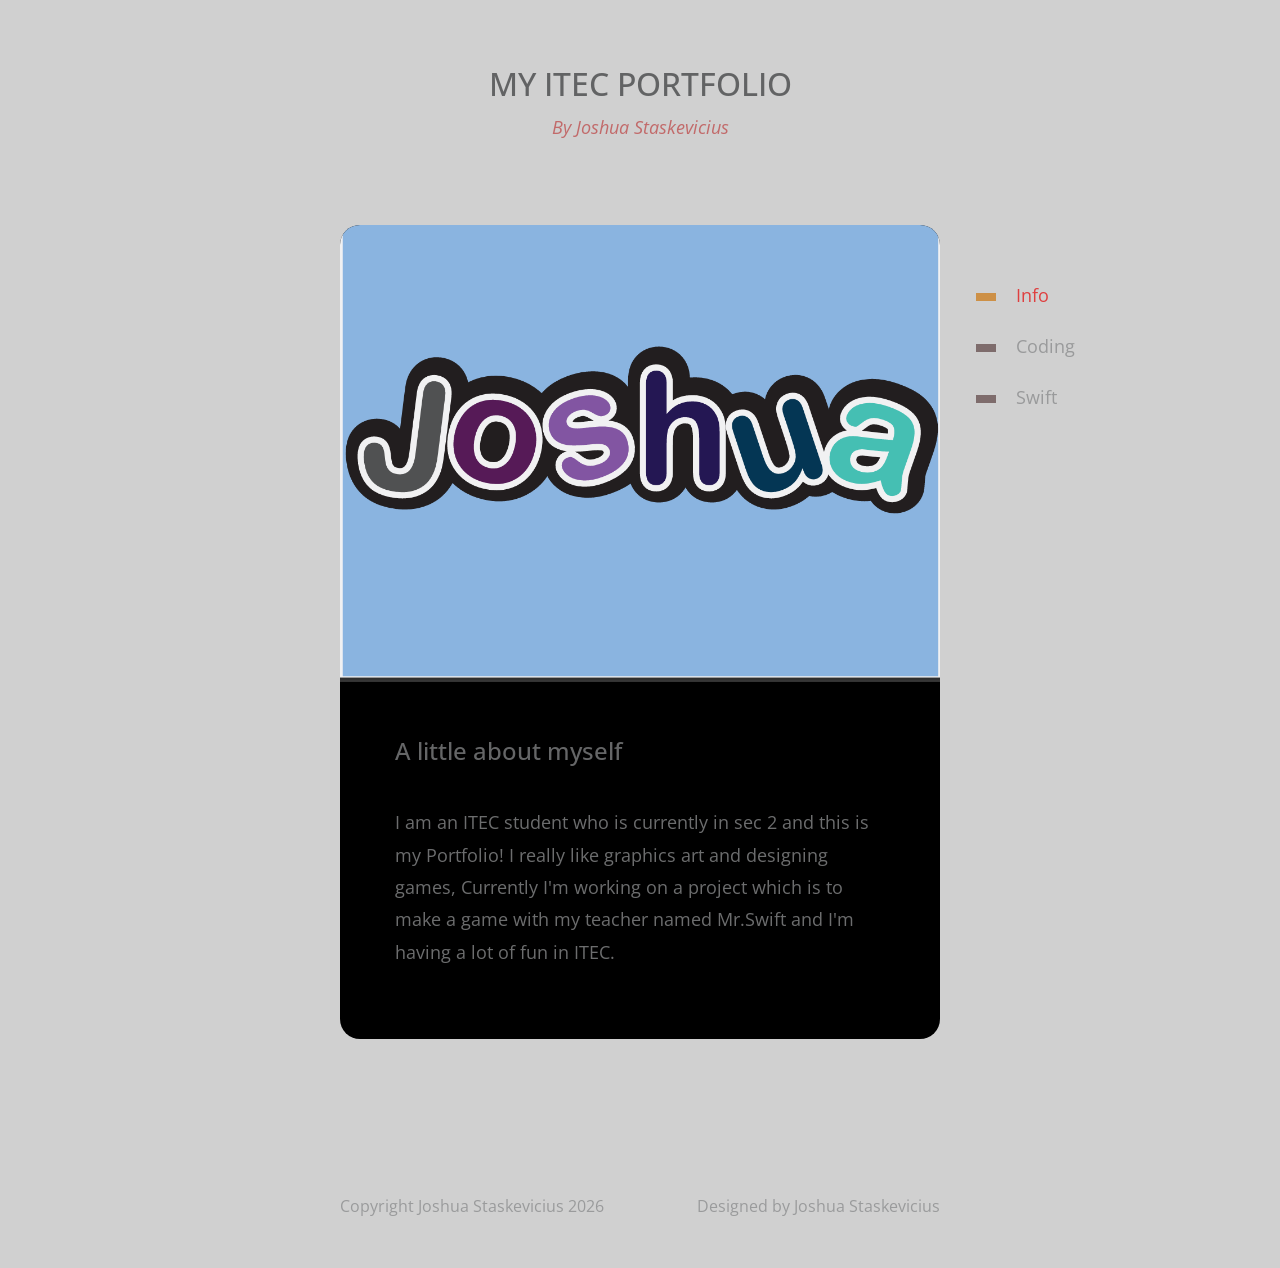
<file: index.html>
<!DOCTYPE html>
<html lang="en">

<head>
  <meta charset="UTF-8" />
  <meta name="viewport" content="width=device-width, initial-scale=1.0" />
  <meta http-equiv="X-UA-Compatible" content="ie=edge" />
  <title>My ITEC Portfolio</title>

  <link rel="stylesheet" href="https://fonts.googleapis.com/css?family=Open+Sans:400,600" />
  <link rel="stylesheet" href="css/bootstrap.min.css" />
  <link rel="stylesheet" href="css/templatemo-style.css" />
<!--
Verticard Template
https://templatemo.com/tm-533-verticard
-->
</head>

<body>
  <div class="tm-page-container mx-auto">
    <header class="tm-header text-center">
      <h1 class="tm-title text-uppercase">My ITEC Portfolio</h1>
      <p class="tm-primary-color"><i>By Joshua Staskevicius</i></p>
    </header>

    <section class="tm-section">
      <nav class="tm-nav">
        <ul>
          <li class="active">
            <a href="index.html"><span class="tm-nav-deco"></span>Info</a>
          </li>
          <li>
            <a href="gallery.html"><span class="tm-nav-deco"></span>Coding</a>
          </li>
          <li>
            <a href="contact.html"><span class="tm-nav-deco"></span>Swift</a>
          </li>
        </ul>
      </nav>
      <div class="tm-content-container">
        <figure class="mb-0">
          <img src="img/gallery/name.png" alt="Image" class="img-fluid tm-img" width="700" height="50" />
        </figure>
        <div class="tm-content">
          <h2 class="tm-page-title">A little about myself</h2>
          <p class="mb-4">
           
          </p>
          <p>
           I am an ITEC student who is currently in sec 2 and this is my Portfolio! I really like graphics art and designing games, Currently I'm working on a project which is to  make a game with my teacher named Mr.Swift and I'm having a lot of fun in ITEC.
          </p>
        </div>
      </div>
    </section>

    <footer>
      <span>Copyright Joshua Staskevicius 2026</span>
      <span>Designed by Joshua Staskevicius</span>
    </footer>
  </div>
</body>

</html>
</file>
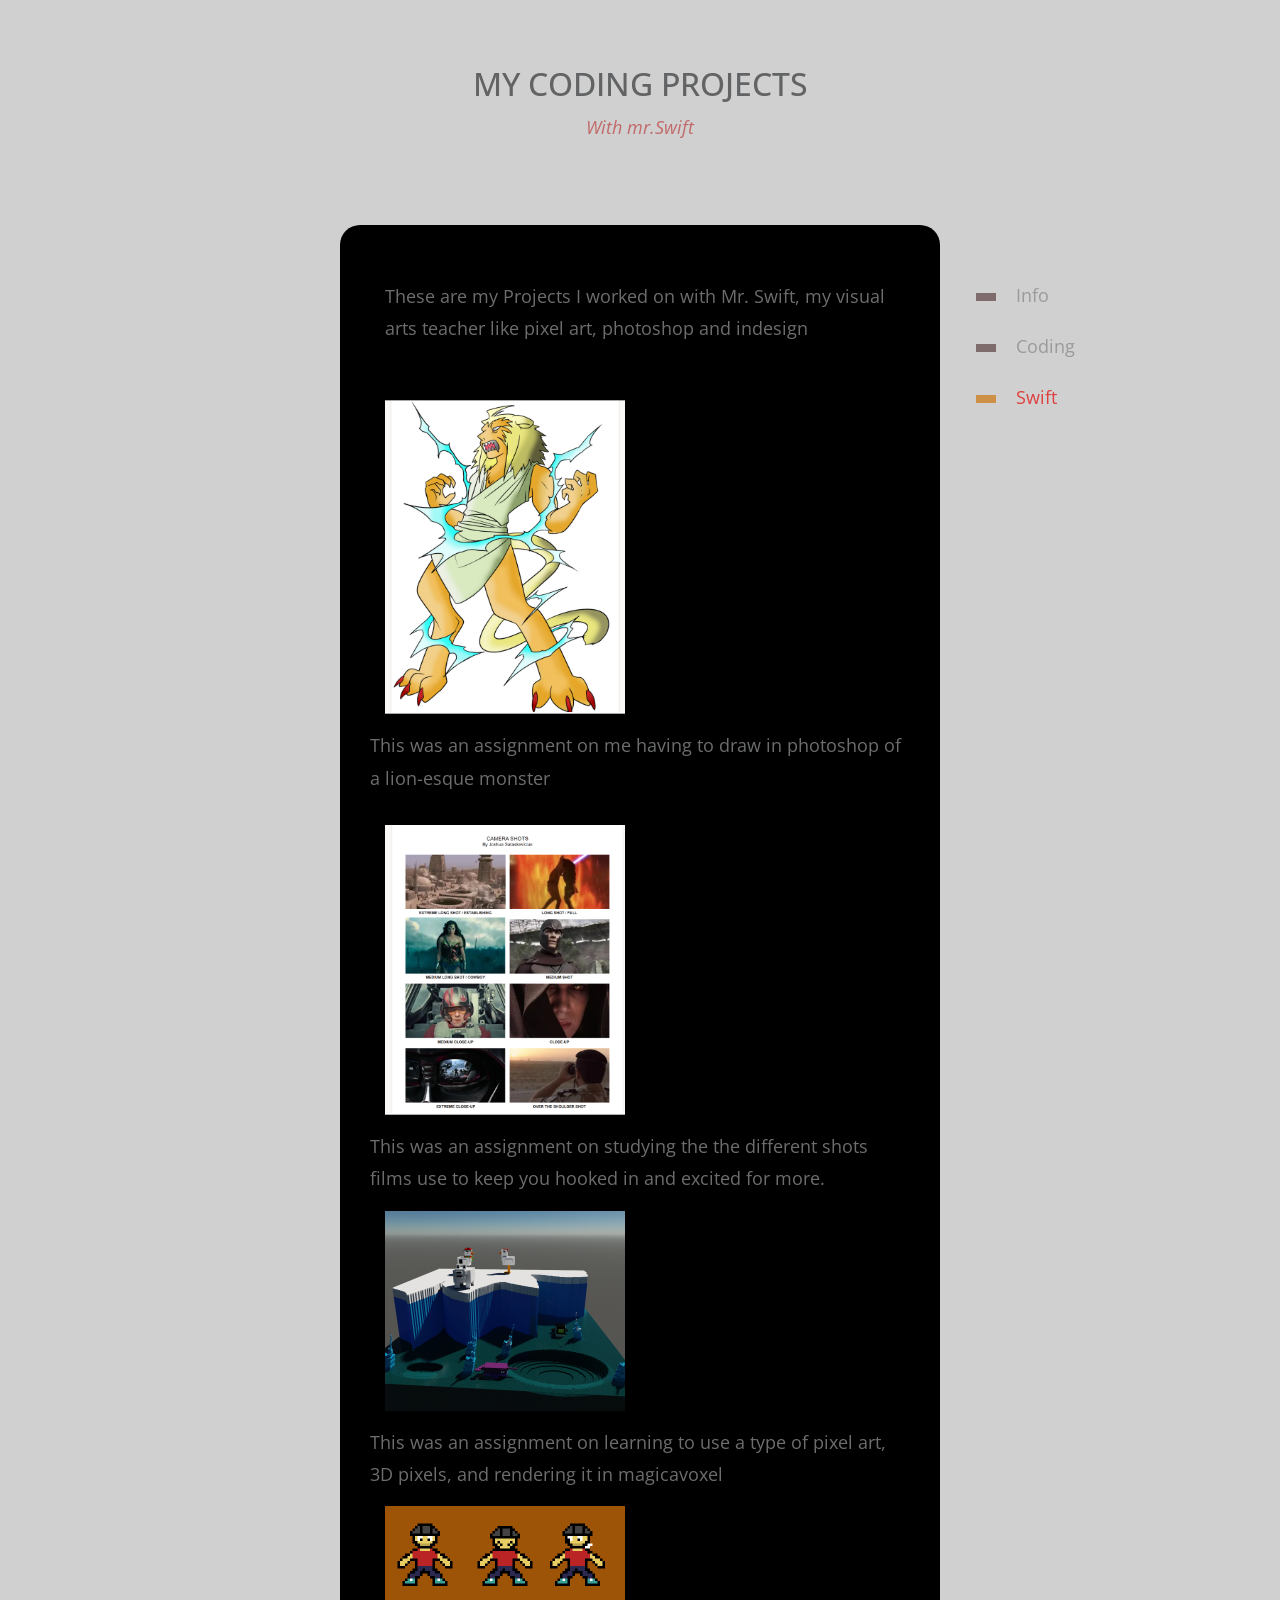
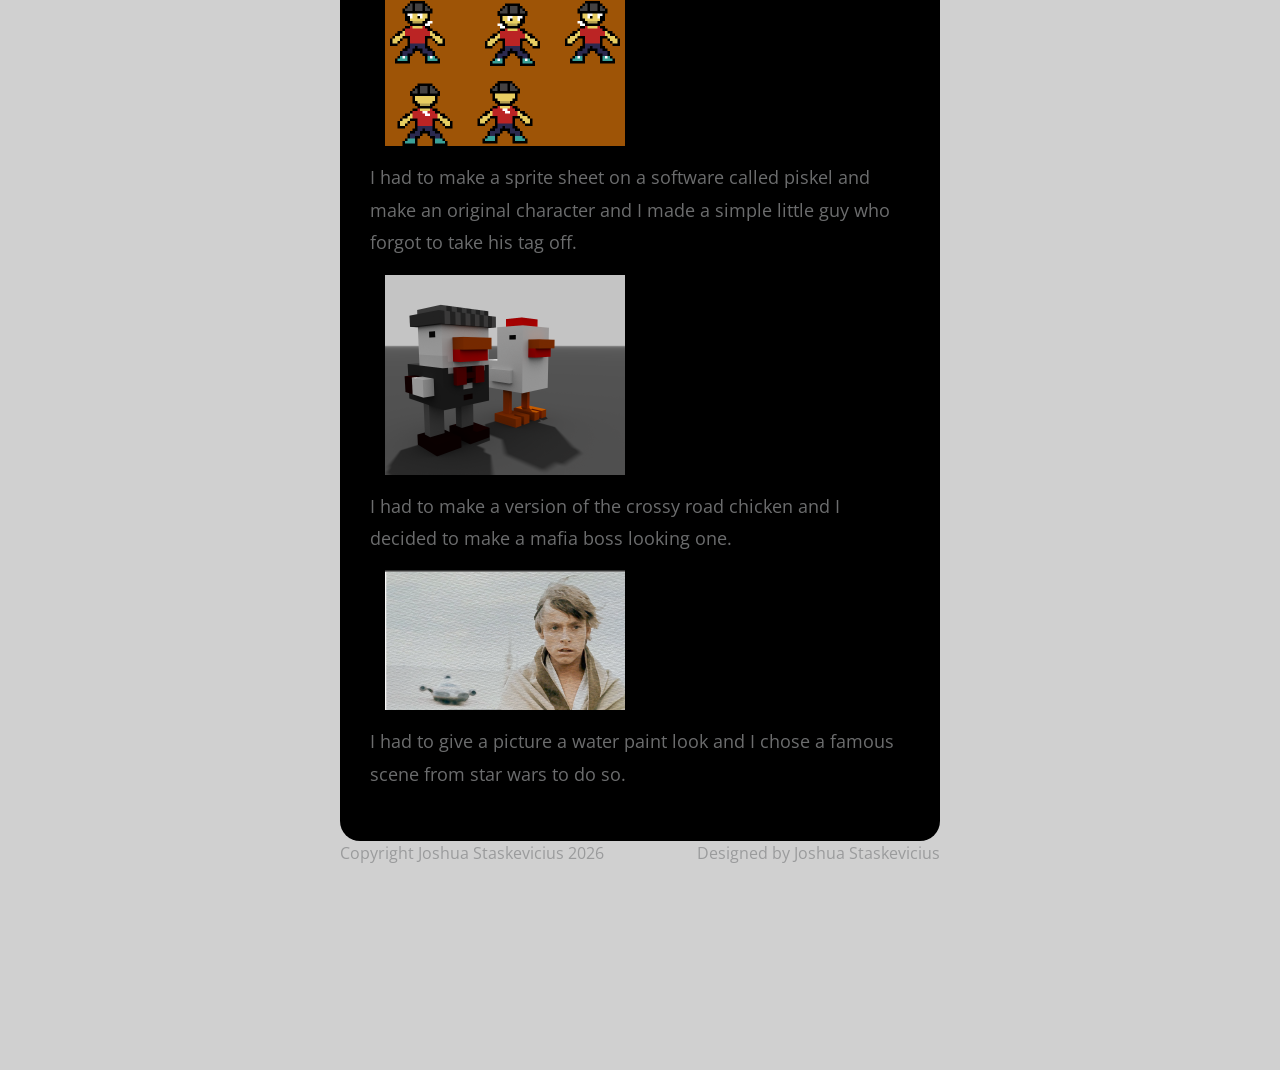
<file: contact.html>
<!DOCTYPE html>
<html lang="en">

<head>
  <meta charset="UTF-8" />
  <meta name="viewport" content="width=device-width, initial-scale=1.0" />
  <meta http-equiv="X-UA-Compatible" content="ie=edge" />
  <title>VertiCard Gallery Page</title>

  <link rel="stylesheet" href="https://fonts.googleapis.com/css?family=Open+Sans:400,600" />
  <link rel="stylesheet" href="css/bootstrap.min.css" />
  <!-- Magnific Popup core CSS file -->
  <link rel="stylesheet" href="css/magnific-popup.css" />
  <link rel="stylesheet" href="css/templatemo-style.css" />
<!--
Verticard Template
https://templatemo.com/tm-533-verticard

Template re-distribution is NOT allowed on any kind of download website. Thank you.

-->
</head>
<body>
  <div class="tm-page-container mx-auto">
    <header class="tm-header text-center">
      <h1 class="tm-title text-uppercase">My Coding Projects</h1>
      <p class="tm-primary-color"><i>With mr.Swift</i></p>
    </header>

    <div class="tm-section">
      <nav class="tm-nav">
        <ul>
          <li>
            <a href="index.html"><span class="tm-nav-deco"></span>Info</a>
          </li>
          <li>
            <a href="gallery.html"><span class="tm-nav-deco"></span>Coding</a>
          </li>
          <li class="active">
            <a href="contact.html"><span class="tm-nav-deco"></span>Swift</a>
          </li>
        </ul>
      </nav>
      <div class="tm-content-container">
        <div class="tm-content tm-content-2">
          <p>
          These are my Projects I worked on with Mr. Swift, my visual arts teacher like pixel art, photoshop and indesign
          </p>

          <div class="container-fluid">
            <div class="row tm-gallery" id="tmGallery">
              <div class="col-sm-6 tm-gallery-item">
                <figure class="effect-bubba">
                  <img src="img/gallery/Lion.png" alt="Gallery item" class="img-fluid" />
                  <figcaption>
                    <h2>ITEC <span>J.S.</span></h2>
                    <p>This is the drawing </p>
                    <a href="img/gallery/Lion.png">View more</a>
                  </figcaption>
                </figure>
              </div>
                 <div class="InBetween">
               <p>This was an assignment on me having to draw in photoshop of a lion-esque monster</p>
               </div>
              <div class="col-sm-6 tm-gallery-item">
                <figure class="effect-bubba">
                  <img src="img/gallery/Shots.png" alt="Gallery item" class="img-fluid" />
                  <figcaption>
                    <h2>ITEC <span>J.S.</span></h2>
                    <p>These are the shots</p>
                    <a href="img/gallery/Shots.png">View more</a>
                  </figcaption>
                </figure>
              </div>
                 <div class="InBetween">
                    <p>This was an assignment on studying the the different shots films use to keep you hooked in and excited for more.</p>
                <div class="InBetween">
               <p></p>
               </div>
              <div class="col-sm-6 tm-gallery-item">
                <figure class="effect-bubba">
                  <img src="img/gallery/pic1.png" alt="Gallery item" class="img-fluid" />
                  <figcaption>
                    <h2>ITEC <span>J.S.</span></h2>
                    <p>It's the arctic</p>
                    <a href="img/gallery/pic1.png">View more</a>
                  </figcaption>
                </figure>
              </div>
              <div class="InBetween">
               <p>This was an assignment on learning to use a type of pixel art, 3D pixels, and rendering it in magicavoxel</p>
               </div>
              <div class="col-sm-6 tm-gallery-item">
                <figure class="effect-bubba">
                  <img src="img/gallery/New Piskel (1).png" alt="Gallery item" class="img-fluid" />
                  <figcaption>
                    <h2>ITEC <span>J.S.</span></h2>
                    <p>This is my guy</p>
                    <a href="img/gallery/New Piskel (1).png">View more</a>
                  </figcaption>
                </figure>
              </div>
              <div class="InBetween">
               <p>I had to make a sprite sheet on a software called piskel and make an original character and I made a simple little guy who forgot to take his tag off.</p>
               </div>
              <div class="col-sm-6 tm-gallery-item">
                <figure class="effect-bubba">
                  <img src="img/gallery/chikins (1).png" alt="Gallery item" class="img-fluid" />
                  <figcaption>
                    <h2>ITEC <span>J.S.</span></h2>
                    <p>I'm walking 'ere</p>
                    <a href="img/gallery/chikins (1).png">View more</a>
                  </figcaption>
                </figure>
              </div>
                <div class="InBetween">
               <p>I had to make a version of the crossy road chicken and I decided to make a mafia boss looking one.</p>
               </div>
               <div class="col-sm-6 tm-gallery-item">
                <figure class="effect-bubba">
                  <img src="img/gallery/luke.png" alt="Gallery item" class="img-fluid" />
                  <figcaption>
                    <h2>ITEC <span>J.S.</span></h2>
                    <p>"I am your father"</p>
                    <a href="img/gallery/luke.png">View more</a>
                  </figcaption>
                </figure>
              </div>
                <div class="InBetween">
               <p>I had to give a picture a water paint look and I chose a famous scene from star wars to do so.</p>
               </div>
            </div>
          </div>
        </div>
      </div>
    </div>

    <footer>
      <span>Copyright Joshua Staskevicius 2026 </span>
      <span>Designed by Joshua Staskevicius </span>
    </footer>
  </div>

  <script src="js/jquery-3.4.1.min.js"></script>
  <script src="js/jquery.magnific-popup.min.js"></script>
  <script>
    $(document).ready(function () {
      // Magnific Pop up
      // https://dimsemenov.com/plugins/magnific-popup/
      $('.tm-gallery').magnificPopup({
        delegate: 'a', // child items selector, by clicking on it popup will open
        type: 'image',
        gallery: {
          enabled: true
        },
      });
    });
  </script>

</body>
</html>
</file>
<file: css/templatemo-style.css>
/*
Verticard Template
https://templatemo.com/tm-533-verticard
*/

body {
  font-family: "Open Sans", Arial, Helvetica, sans-serif;
  font-size: 18px;
  font-weight: 400;
  overflow-x: hidden;
  background-color: #3e3f3f3e;
  color: #6C6D6E;
}

a {
  transition: all 0.3s ease;
}

a:hover,
a:focus {
  text-decoration: none;
}

p {
  line-height: 1.8;
}
.inBetween{
	color: white;
	line-height: 1.8;
}

.tm-primary-color {
  color: #bd4c4cc6;
}

.tm-secondary-color {
  color: #b32424;
}


.tm-page-container {
  max-width: 600px;
  width: 100%;  
}

.tm-section {
  margin-bottom: 155px;
  position: relative;
}

.tm-content-container {      
  border-radius: 20px;
  background-color: rgb(0, 0, 0);
}

.tm-nav {
  position: absolute;
  right: -150px;
  top: 45px;
}

.tm-nav > ul > li {
  list-style: none;
}

.tm-nav > ul > li > a {
  display: block;
  padding: 12px 15px;
  color: #999A9B;
}

.tm-nav > ul > li.active > a,
.tm-nav > ul > li > a:hover,
.tm-nav > ul > li > a:focus {
  color: #df3f3f;
}

.tm-nav-deco {
  display: inline-block;
  width: 20px;
  height: 8px;
  background-color: #7e6c6c;
  vertical-align: middle;
  margin-right: 20px;
}

.tm-nav > ul > li.active > a > .tm-nav-deco,
.tm-nav > ul > li:hover > a > .tm-nav-deco
 {
  background-color: #cd9046;
}

.tm-content {  
  padding: 55px;
}

.tm-header {
  padding: 65px 15px;
}

.tm-title {
  font-size: 2rem;
  color: #626364;
}

.tm-page-title {
  font-size: 1.5rem;
  margin-bottom: 40px;
  color: #656667;
}

.tm-img {
  border-top-left-radius: 20px;
  border-top-right-radius: 20px;  
}

footer {
  font-size: 1rem;
  display: flex;
  justify-content: space-between;
  padding-bottom: 50px;
  color: #9A9B9C;
}

.tm-footer-link {
  color: #9A9B9C;
}

/* 
  Gallery Item Hover Effect
  https://tympanus.net/codrops/2014/06/19/ideas-for-subtle-hover-effects/
*/

/* Common style */
.tm-gallery-item figure {
	position: relative;	
	overflow: hidden;
	margin-bottom: 0;
	background: #3085a3;
	text-align: center;
	cursor: pointer;
}

.tm-gallery-item figure img {
	position: relative;
	display: block;
	min-height: 100%;
	max-width: 100%;
	opacity: 0.8;
}

.tm-gallery-item figure figcaption {
	color: #fff;
	text-transform: uppercase;
	font-size: 1.25em;
	-webkit-backface-visibility: hidden;
	backface-visibility: hidden;
}

.tm-gallery-item figure figcaption::before,
.tm-gallery-item figure figcaption::after {
	pointer-events: none;
}

.tm-gallery-item figure figcaption,
.tm-gallery-item figure figcaption > a {
	position: absolute;
	top: 0;
	left: 0;
	width: 100%;
	height: 100%;
}

/* Anchor will cover the whole item by default */
/* For some effects it will show as a button */
.tm-gallery-item figure figcaption > a {
	z-index: 1000;
	text-indent: 200%;
	white-space: nowrap;
	font-size: 0;
	opacity: 0;
}

.tm-gallery-item figure h2 {
	word-spacing: -0.15em;
	font-weight: 300;
}

.tm-gallery-item figure h2 span {	font-weight: 800; }

.tm-gallery-item figure h2,
.tm-gallery-item figure p {
	margin: 0;
}

.tm-gallery-item figure p {
	letter-spacing: 1px;
	font-size: 60.5%;
	max-width: 200px;
	margin: 0 auto;
}

/*---------------*/
/***** Bubba *****/
/*---------------*/

figure.effect-bubba {	background: #9e5406; }

figure.effect-bubba img {
	opacity: 1;
	-webkit-transition: opacity 0.35s;
	transition: opacity 0.35s;
}

figure.effect-bubba:hover img {
	opacity: 0.4;
}

figure.effect-bubba figcaption::before,
figure.effect-bubba figcaption::after {
	position: absolute;
	top: 15px;
	right: 15px;
	bottom: 15px;
	left: 15px;
	content: '';
	opacity: 0;
	-webkit-transition: opacity 0.35s, -webkit-transform 0.35s;
	transition: opacity 0.35s, transform 0.35s;
}

figure.effect-bubba figcaption::before {
	border-top: 1px solid #fff;
	border-bottom: 1px solid #fff;
	-webkit-transform: scale(0,1);
	transform: scale(0,1);
}

figure.effect-bubba figcaption::after {
	border-right: 1px solid #fff;
	border-left: 1px solid #fff;
	-webkit-transform: scale(1,0);
	transform: scale(1,0);
}

figure.effect-bubba h2 {
	font-size: 1.5rem;	
	-webkit-transition: -webkit-transform 0.35s;
	transition: transform 0.35s;
	-webkit-transform: translate3d(0,-5px,0);
	transform: translate3d(0,-5px,0);
	opacity: 0;
}

figure.effect-bubba p {
	width: 100%;
	padding: 10px;
	opacity: 0;
	-webkit-transition: opacity 0.35s, -webkit-transform 0.35s;
	transition: opacity 0.35s, transform 0.35s;
	-webkit-transform: translate3d(0,20px,0);
	transform: translate3d(0,20px,0);
}

figure.effect-bubba:hover figcaption::before,
figure.effect-bubba:hover figcaption::after {
	opacity: 1;
	-webkit-transform: scale(1);
	transform: scale(1);
}

figure.effect-bubba:hover h2,
figure.effect-bubba:hover p {
	opacity: 1;
	-webkit-transform: translate3d(0,0,0);
	transform: translate3d(0,0,0);
}

.tm-gallery {
  margin-top: 40px;
  margin-left: -30px;
  margin-right: -30px;
  margin-bottom: -20px;
}

.tm-gallery-item {
	margin-top: 15px;
	margin-bottom: 15px;
	max-width: 270px;
}

.tm-content-2 {
	padding-left: 45px;
	padding-right: 45px;
}

figcaption {
	display: flex;
	flex-direction: column;
	align-items: center;
	justify-content: center;
}

.tm-img-overlay-wrap {
	position: relative;
	min-height: 280px;
	background-image: url(../img/contact.jpg);
	background-repeat: no-repeat;
	background-size: cover;
	border-top-left-radius: 20px;
	border-top-right-radius: 20px;
}

.tm-img-overlay {
	border-top-left-radius: 20px;
	border-top-right-radius: 20px;
	position: absolute;
	top: 0;
	left: 0;
	width: 100%;
	height: 100%;
	background-color: rgba(0,0,0,0.5);
}

.tm-img-overlay-text {
	position: relative;
	z-index: 1000;
}

.tm-contact-form {
	max-width: 380px;
}

.form-group {
	margin-bottom: 35px;
}

.btn {
	font-size: 1.1rem;
	padding: 10px 35px;
	border: none;
}

.btn-primary {
	background-color: #9999CC;
}

.btn-primary:hover,
.btn-primary:focus {
	background-color: #9a9afc;
}

.tm-small {
	font-size: 90%;
}

@media (max-width: 945px) {
  .tm-nav {
    position: static;
  }

  .tm-page-container {
    padding-left: 15px;
    padding-right: 15px;
  }
}

@media (max-width: 575px) {
	.tm-gallery-item {
		max-width: 100%;
		height: auto;
	}
}

@media (max-width: 480px) {
  footer {
    display: block;
  }

  footer span {
    display: block;
    padding: 15px;
  }
}
</file>
